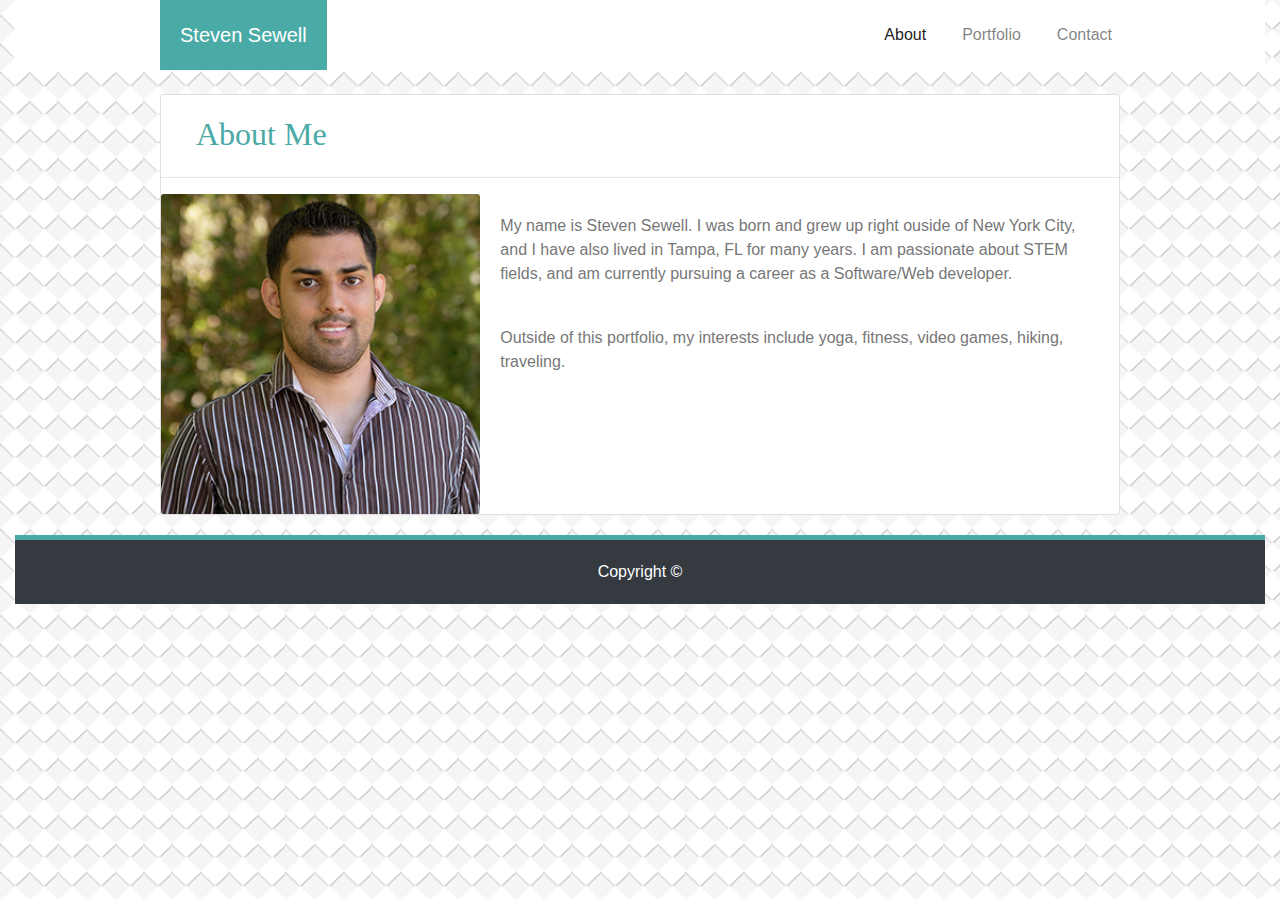
<file: index.html>
<!DOCTYPE html>
<html lang="en-us">

<head>
    <meta name="viewport" content="width=device-width, initial-scale=1, shrink-to-fit=no">
    <title>Homepage</title>

    <!-- Bootstrap -->
    <link rel="stylesheet" href="https://stackpath.bootstrapcdn.com/bootstrap/4.4.1/css/bootstrap.min.css"
        integrity="sha384-Vkoo8x4CGsO3+Hhxv8T/Q5PaXtkKtu6ug5TOeNV6gBiFeWPGFN9MuhOf23Q9Ifjh" crossorigin="anonymous">

    <script src="https://code.jquery.com/jquery-3.4.1.slim.min.js"
        integrity="sha384-J6qa4849blE2+poT4WnyKhv5vZF5SrPo0iEjwBvKU7imGFAV0wwj1yYfoRSJoZ+n"
        crossorigin="anonymous"></script>
    <script src="https://cdn.jsdelivr.net/npm/popper.js@1.16.0/dist/umd/popper.min.js"
        integrity="sha384-Q6E9RHvbIyZFJoft+2mJbHaEWldlvI9IOYy5n3zV9zzTtmI3UksdQRVvoxMfooAo"
        crossorigin="anonymous"></script>
    <script src="https://stackpath.bootstrapcdn.com/bootstrap/4.4.1/js/bootstrap.min.js"
        integrity="sha384-wfSDF2E50Y2D1uUdj0O3uMBJnjuUD4Ih7YwaYd1iqfktj0Uod8GCExl3Og8ifwB6"
        crossorigin="anonymous"></script>

    <!-- CSS -->
    <link rel="stylesheet" href="style.css">
</head>

<body>
    <div class="container-fluid">
        <div class="headerBG">
            <header>
                <nav class="navbar navbar-expand-lg navbar-light">
                    <a class="navbar-brand" href="index.html">Steven Sewell</a>
                    <button class="navbar-toggler" type="button" data-toggle="collapse" data-target="#navbarNav"
                        aria-controls="navbarNav" aria-expanded="false" aria-label="Toggle navigation">
                        <span class="navbar-toggler-icon"></span>
                    </button>
                    <div class="collapse navbar-collapse" id="navbarNav">
                        <ul class="navbar-nav ml-auto">
                            <li class="nav-item active">
                                <a class="nav-link" href="index.html">About<span class="sr-only">(current)</span></a>
                            </li>
                            <li class="nav-item">
                                <a class="nav-link" href="portfolio.html">Portfolio</a>
                            </li>
                            <li class="nav-item">
                                <a class="nav-link" href="contact.html">Contact</a>
                            </li>
                        </ul>
                    </div>
                </nav>
            </header>
        </div>

        <br>

        <div class="card mb-3" id="aboutMeContent">
            <div class="row">
                <div class="col-md-12">
                    <h2>About Me</h2>
                </div>
            </div>
            <hr>
            <div class="row no-gutters">
                <div class="col-md-4 col-sm-6">
                    <img src="images/profile.jpg" class="card-img" id="aboutMePhoto" alt="photoProfile">
                </div>
                <div class="col-md-8 col-sm-6">
                    <div class="card-body">
                        <p class="card-text">My name is Steven Sewell. I was born and grew up right ouside of New York
                            City, and I have also lived in Tampa, FL for many years. I am passionate about STEM fields,
                            and am currently pursuing a career as a Software/Web developer.</p>

                        <br>

                        <p class="card-text">Outside of this portfolio, my interests include yoga, fitness, video games,
                            hiking, traveling.</p>
                    </div>
                </div>
            </div>
        </div>
        <footer class="bg-dark">Copyright &copy;</footer>
    </div>

</body>

</html>
</file>
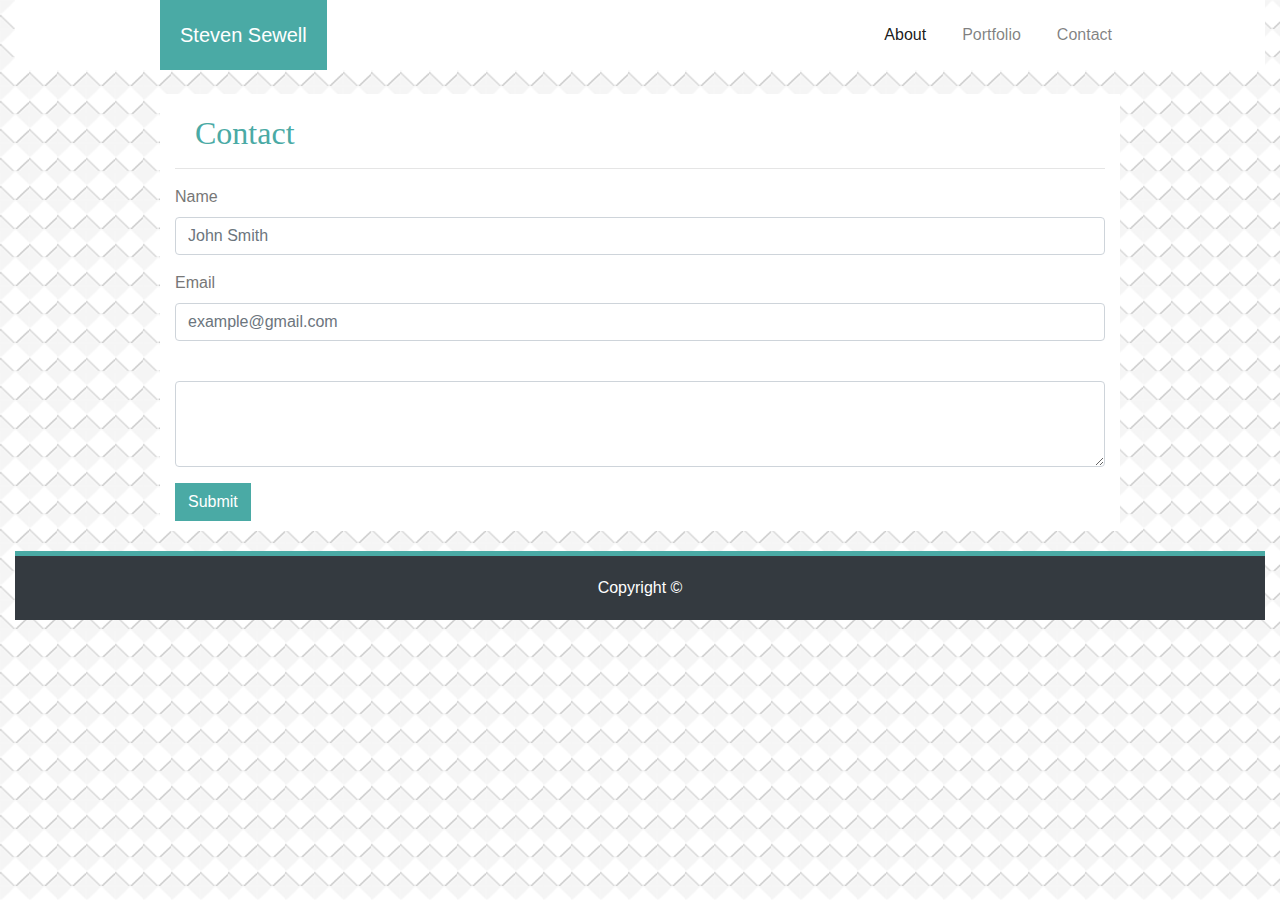
<file: contact.html>
<!DOCTYPE html>
<html lang="en-us">

<head>
    <meta name="viewport" content="width=device-width, initial-scale=1, shrink-to-fit=no">
    <title>Contact</title>

    <!-- Bootstrap -->
    <link rel="stylesheet" href="https://stackpath.bootstrapcdn.com/bootstrap/4.4.1/css/bootstrap.min.css"
        integrity="sha384-Vkoo8x4CGsO3+Hhxv8T/Q5PaXtkKtu6ug5TOeNV6gBiFeWPGFN9MuhOf23Q9Ifjh" crossorigin="anonymous">

    <script src="https://code.jquery.com/jquery-3.4.1.slim.min.js"
        integrity="sha384-J6qa4849blE2+poT4WnyKhv5vZF5SrPo0iEjwBvKU7imGFAV0wwj1yYfoRSJoZ+n"
        crossorigin="anonymous"></script>
    <script src="https://cdn.jsdelivr.net/npm/popper.js@1.16.0/dist/umd/popper.min.js"
        integrity="sha384-Q6E9RHvbIyZFJoft+2mJbHaEWldlvI9IOYy5n3zV9zzTtmI3UksdQRVvoxMfooAo"
        crossorigin="anonymous"></script>
    <script src="https://stackpath.bootstrapcdn.com/bootstrap/4.4.1/js/bootstrap.min.js"
        integrity="sha384-wfSDF2E50Y2D1uUdj0O3uMBJnjuUD4Ih7YwaYd1iqfktj0Uod8GCExl3Og8ifwB6"
        crossorigin="anonymous"></script>

    <!-- CSS -->
    <link rel="stylesheet" href="style.css">
</head>

<body>
    <div class="container-fluid">
        <div class="headerBG">
            <header>
                <nav class="navbar navbar-expand-lg navbar-light">
                    <a class="navbar-brand" href="index.html">Steven Sewell</a>
                    <button class="navbar-toggler" type="button" data-toggle="collapse" data-target="#navbarNav"
                        aria-controls="navbarNav" aria-expanded="false" aria-label="Toggle navigation">
                        <span class="navbar-toggler-icon"></span>
                    </button>
                    <div class="collapse navbar-collapse" id="navbarNav">
                        <ul class="navbar-nav ml-auto">
                            <li class="nav-item active">
                                <a class="nav-link" href="index.html">About<span class="sr-only">(current)</span></a>
                            </li>
                            <li class="nav-item">
                                <a class="nav-link" href="portfolio.html">Portfolio</a>
                            </li>
                            <li class="nav-item">
                                <a class="nav-link" href="contact.html">Contact</a>
                            </li>
                        </ul>
                    </div>
                </nav>
            </header>
        </div>

        <br>

        <div class="container" id="contentContainer">
            <section>
                <h2>Contact</h2>
            </section>
            <hr>
            <section>
                <form>
                    <div class="form-group">
                        <div class="form-group">
                            <label for="formGroupExampleInput">Name</label>
                            <input type="text" class="form-control" id="formGroupExampleInput" placeholder="John Smith">
                        </div>
                        <div class="form-group">
                            <label for="formGroupExampleInput2">Email</label>
                            <input type="text" class="form-control" id="formGroupExampleInput2"
                                placeholder="example@gmail.com">
                        </div>
                        <div class="form-group">
                            <label for="exampleFormControlTextarea1"></label>
                            <textarea class="form-control" id="exampleFormControlTextarea1" rows="3"></textarea>
                        </div>
                        <button type="button" class="btn" id="submitBtn">Submit</button>
                </form>
            </section>
        </div>
        <footer class="bg-dark">Copyright &copy;</footer>
    </div>

</body>

</html>
</file>
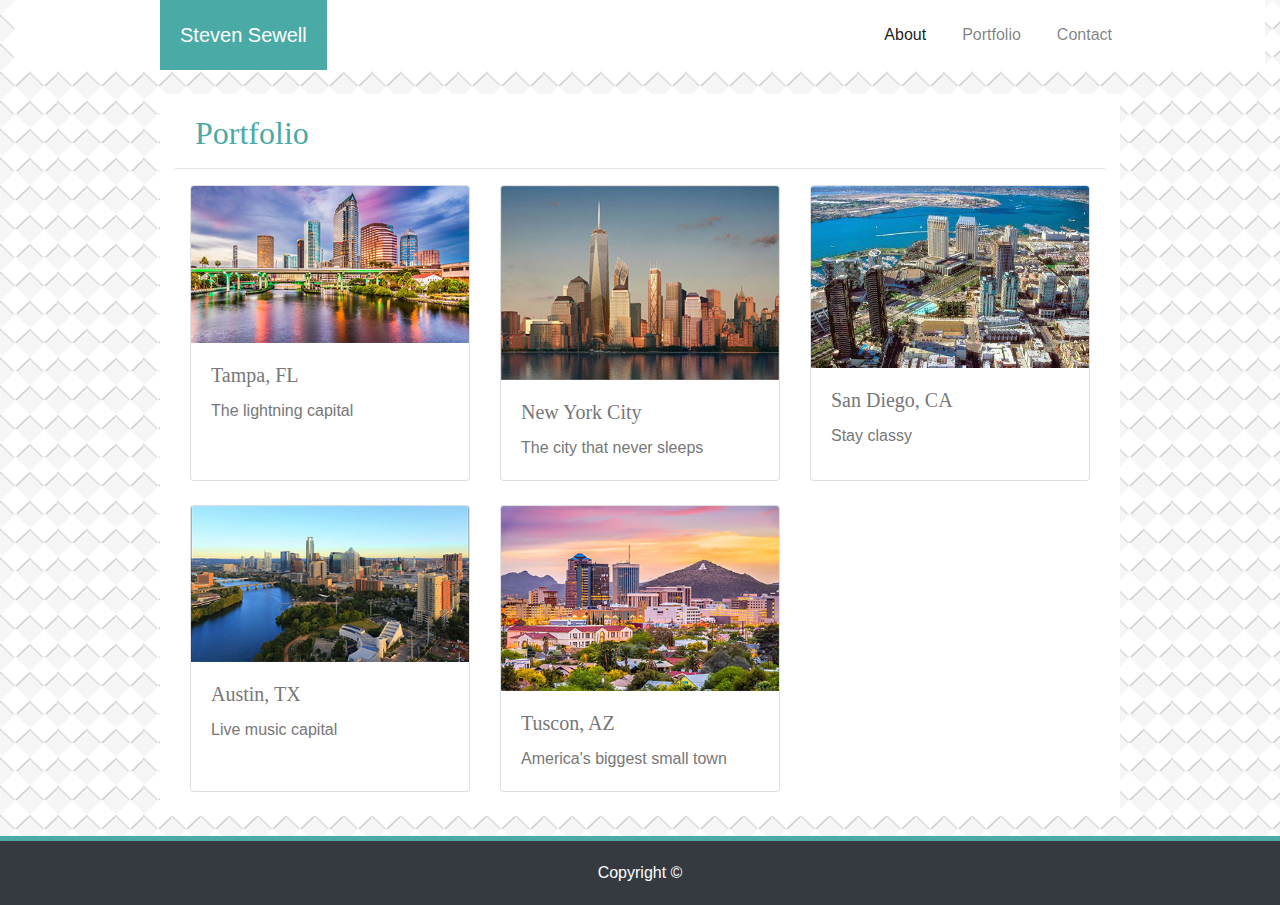
<file: portfolio.html>
<!DOCTYPE html>
<html lang="en-us">

<head>
    <meta name="viewport" content="width=device-width, initial-scale=1, shrink-to-fit=no">
    <title>Portfolio</title>

    <!-- Bootstrap -->
    <link rel="stylesheet" href="https://stackpath.bootstrapcdn.com/bootstrap/4.4.1/css/bootstrap.min.css"
        integrity="sha384-Vkoo8x4CGsO3+Hhxv8T/Q5PaXtkKtu6ug5TOeNV6gBiFeWPGFN9MuhOf23Q9Ifjh" crossorigin="anonymous">

    <script src="https://code.jquery.com/jquery-3.4.1.slim.min.js"
        integrity="sha384-J6qa4849blE2+poT4WnyKhv5vZF5SrPo0iEjwBvKU7imGFAV0wwj1yYfoRSJoZ+n"
        crossorigin="anonymous"></script>
    <script src="https://cdn.jsdelivr.net/npm/popper.js@1.16.0/dist/umd/popper.min.js"
        integrity="sha384-Q6E9RHvbIyZFJoft+2mJbHaEWldlvI9IOYy5n3zV9zzTtmI3UksdQRVvoxMfooAo"
        crossorigin="anonymous"></script>
    <script src="https://stackpath.bootstrapcdn.com/bootstrap/4.4.1/js/bootstrap.min.js"
        integrity="sha384-wfSDF2E50Y2D1uUdj0O3uMBJnjuUD4Ih7YwaYd1iqfktj0Uod8GCExl3Og8ifwB6"
        crossorigin="anonymous"></script>

    <!-- CSS -->
    <link rel="stylesheet" href="style.css">
</head>

<body>
    <div class="container-fluid">
        <div class="headerBG">
            <header>
                <nav class="navbar navbar-expand-lg navbar-light">
                    <a class="navbar-brand" href="index.html">Steven Sewell</a>
                    <button class="navbar-toggler" type="button" data-toggle="collapse" data-target="#navbarNav"
                        aria-controls="navbarNav" aria-expanded="false" aria-label="Toggle navigation">
                        <span class="navbar-toggler-icon"></span>
                    </button>
                    <div class="collapse navbar-collapse" id="navbarNav">
                        <ul class="navbar-nav ml-auto">
                            <li class="nav-item active">
                                <a class="nav-link" href="index.html">About<span class="sr-only">(current)</span></a>
                            </li>
                            <li class="nav-item">
                                <a class="nav-link" href="portfolio.html">Portfolio</a>
                            </li>
                            <li class="nav-item">
                                <a class="nav-link" href="contact.html">Contact</a>
                            </li>
                        </ul>
                    </div>
                </nav>
            </header>
        </div>

        <br>

        <div class="container" id="contentContainer">
            <section>
                <h2>Portfolio</h2>
            </section>
            <hr>
            <div class="row row-cols-1 row-cols-md-3">
                <div class="col mb-4">
                    <div class="card h-100">
                        <a href="https://www.google.com" target="_blank">
                            <img src="images/tampa.jpg" class="card-img-top" alt="tampa">
                            <div class="card-body">
                                <h5 class="card-title">Tampa, FL</h5>
                                <p class="card-text">The lightning capital </p>
                            </div>
                    </div></a>
                </div>
                <div class="col mb-4">
                    <div class="card h-100">
                        <a href="https://www.google.com" target="_blank"><img src="images/nyc.jpg" class="card-img-top"
                                alt="nyc">
                            <div class="card-body">
                                <h5 class="card-title">New York City</h5>
                                <p class="card-text">The city that never sleeps</p>
                            </div>
                    </div></a>
                </div>
                <div class="col mb-4">
                    <div class="card h-100">
                        <a href="https://www.google.com" target="_blank">
                            <img src="images/sandiego.jpg" class="card-img-top" alt="sandiego">
                            <div class="card-body">
                                <h5 class="card-title">San Diego, CA</h5>
                                <p class="card-text">Stay classy</p>
                            </div>
                    </div></a>
                </div>
                <div class="col mb-4">
                    <div class="card h-100">
                        <a href="https://www.google.com" target="_blank">
                            <img src="images/austin.jpg" class="card-img-top" alt="austin">
                            <div class="card-body">
                                <h5 class="card-title">Austin, TX</h5>
                                <p class="card-text">Live music capital</p>
                            </div>
                    </div></a>
                </div>
                <div class="col mb-4">
                    <div class="card h-100">
                        <a href="https://www.google.com" target="_blank">
                            <img src="images/tuscon.jpg" class="card-img-top" alt="tuscon">
                            <div class="card-body">
                                <h5 class="card-title">Tuscon, AZ</h5>
                                <p class="card-text">America's biggest small town</p>
                            </div>
                    </div></a>
                </div>
            </div>
        </div>
    </div>
    <footer class="bg-dark">Copyright &copy;</footer>
    </div>

</body>

</html>
</file>
<file: style.css>
* {
    color: #777777;
}

body {
    background-image: url("images/diamond.png");
}

header {
    background-color: #ffffff;
    margin: 0 auto;
    max-width: 960px;
}

footer {
    margin-top: 20px;
    text-align: center;
    color: #ffffff;
    padding: 20px 0 20px 0;
    border-top: 5px solid #4aaaa5;
}

.nav-link {
    margin-left: 20px;
}

a.nav-link {
    color: #666666;
}

.headerBG {
    background-color: #ffffff;
}

.row {
    margin: 0;
}

#aboutMeContent {
    max-width: 960px;
    margin: 0 auto;
}

#contentContainer {
    background-color: #ffffff;
    max-width: 960px;
}

h1, h5 {
    font-family: 'Georgia', Times, 'Times New Roman', serif;
}

h2 {
    padding-top: 20px;
    padding-left: 20px;
    font-family: 'Georgia', Times, 'Times New Roman', serif;
    color: #4aaaa5;
}

p {
    font-family: 'Arial', 'Helvetica Neue', Helvetica, sans-serif;
}

.btn {
    background-color: #4aaaa5;
    box-shadow: none;
    border-radius: 0;
    color: #ffffff;
}

#submitBtn {
    margin-bottom: 10px;
}

.navbar-brand {
    font-family: 'Arial', 'Helvetica Neue', Helvetica, sans-serif;
    background-color: #4aaaa5;
    padding: 20px;
}

.navbar-light .navbar-brand {
    color: #ffffff;
}

.navbar {
    padding: 0;
}

.navbar-toggler {
    margin-right: 10px;
}

.bg-dark {
    background-color: #666666;
}

@media screen and (max-width: 768px) {
    body {
      text-align: left;
    }
    .wrapper {
      width: 100%;
    }
    .nav-link {
        margin-left: 20px;
    }
  }

  @media screen and (max-width: 640px) {
    body {
      text-align: center;
    }
    #aboutMePhoto {
        max-width: 100%;
        height: auto;
    }
    .navbar {
        background-color: #4aaaa5;
    }
    .navbar-brand {
        margin: 0 auto;
        background-color: #4aaaa5;
    }
    .navbar-toggler {
      width: 100%;
      margin: 0;
      background-color: #ffffff;
    }
    .navbar-collapse {
        background-color: #ffffff;
    }
    .nav-link {
        margin: 0;
    }
    .nav-item {
      margin: 0px;
    }
    .wrapper {
      width: 100%;
    }
  }
</file>
